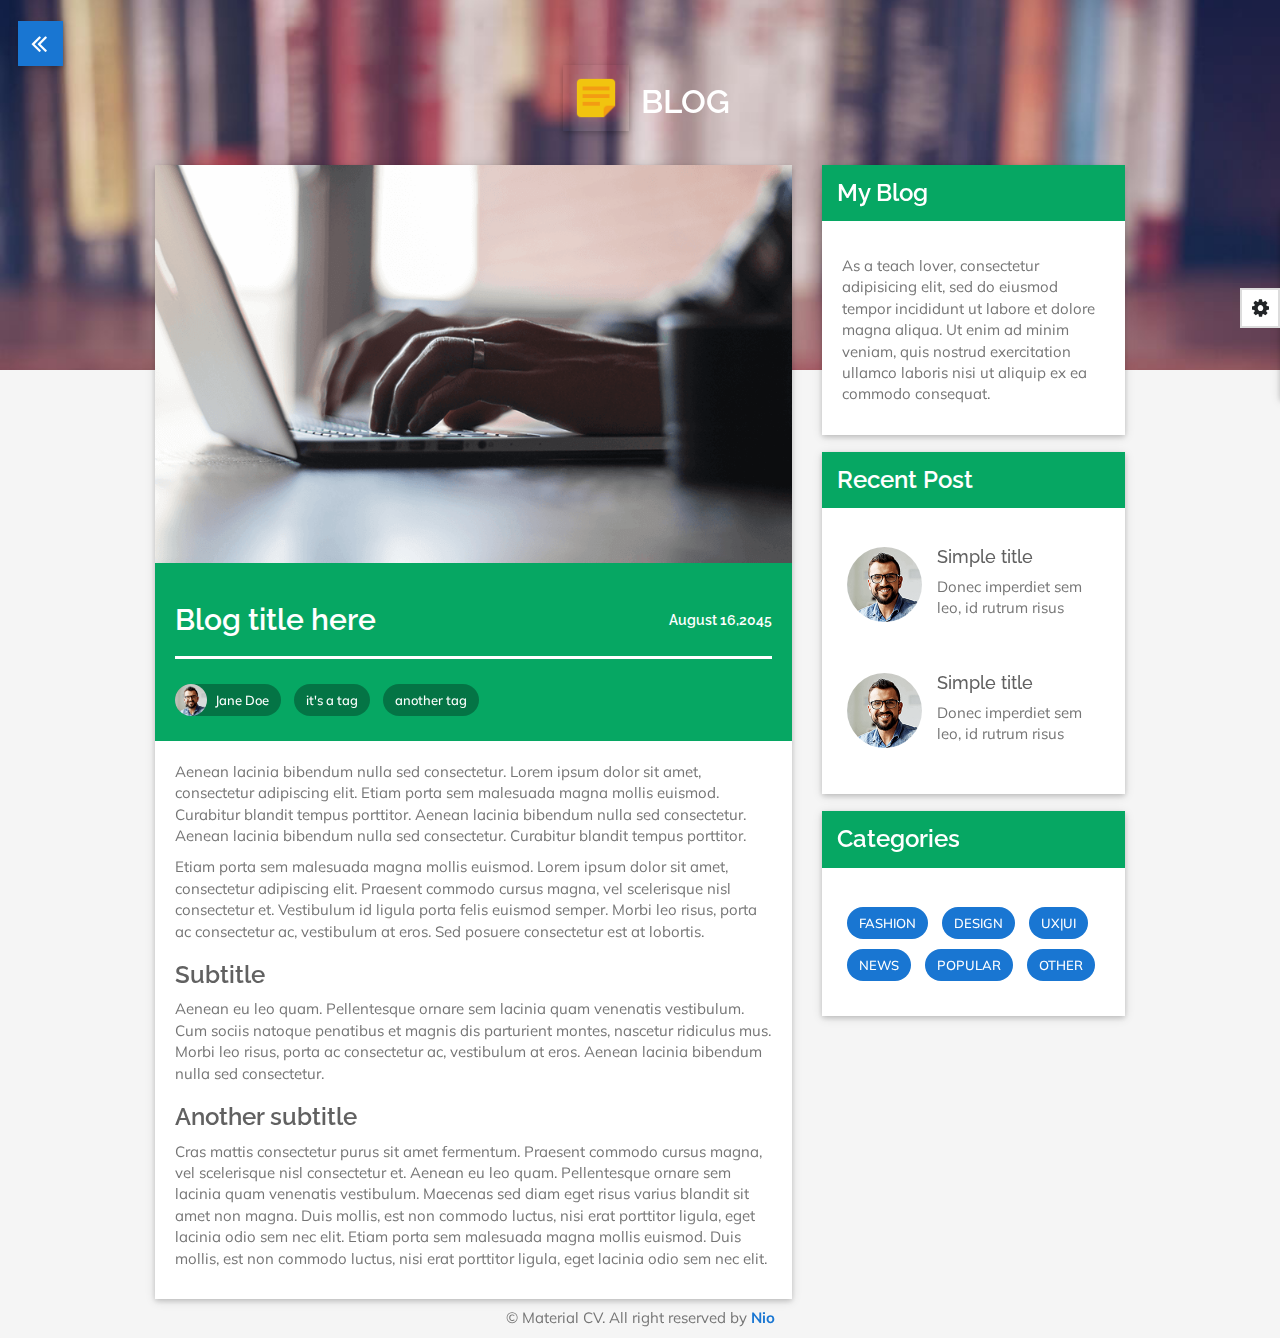
<file: single-blog.html>
<!DOCTYPE html>
<html lang="en">
<head>
    <meta charset="UTF-8">
    <meta http-equiv="X-UA-Compatible" content="IE=edge">
    <meta name="viewport" content="width=device-width, initial-scale=1, maximum-scale=1">
    <meta name="author" content="">
    <meta name="description" content="">
    <meta name="keywords" content="">


    <title>Single Blog Post</title>
    <link rel="icon" href="images/site/fav-icon.png">

    <!--APPLE TOUCH ICON-->
    <link rel="apple-touch-icon" href="images/site/apple-touch-icon.png">


    <!-- GOOGLE FONT -->
    <link href='https://fonts.googleapis.com/css?family=Raleway:500' rel='stylesheet' type='text/css'>
    <link href='https://fonts.googleapis.com/css?family=Muli' rel='stylesheet' type='text/css'>


    <!-- MATERIAL ICON FONT -->
    <link href="https://fonts.googleapis.com/icon?family=Material+Icons" rel="stylesheet">
    <!-- FONT AWESOME -->
    <link href="stylesheets/vendors/font-awesome.min.css" rel="stylesheet">


    <!-- ANIMATION -->
    <link href="stylesheets/vendors/animate.min.css" rel="stylesheet">


    <!-- MATERIALIZE -->
    <link href="stylesheets/vendors/materialize.css" rel="stylesheet">
    <!-- BOOTSTRAP -->
    <link href="stylesheets/vendors/bootstrap.min.css" rel="stylesheet">


    <!-- CUSTOM STYLE -->
    <link href="stylesheets/style.css" id="switch_style" rel="stylesheet">

    <!--TOGGLE-->
    <link href="toggle/toggle.css" rel="stylesheet">

</head>
<body>


<!--==========================================
                  PRE-LOADER
===========================================-->
<div id="loading">
    <div id="loading-center">
        <div id="loading-center-absolute">
            <div class="box-holder animated bounceInDown">
                <span class="load-box"><span class="box-inner"></span></span>
            </div>
            <!-- DETAILS -->
            <div class="text-holder text-center">
                <h2>MY BLOG</h2>
                <h6>Explore Some of My Posts</h6>
            </div>
        </div>
    </div>
</div>


<!--==========================================
                 BACK TO HOME
===========================================-->
<div class="back-button"><span><i class="fa fa-angle-double-left"></i></span></div>


<!--==========================================
                 BACKGROUND
===========================================-->
<div class="single-background"></div>

<!--==========================================
                SINGLE BLOG
===========================================-->
<section class="single-page">

    <div class="container">

        <!--SECTION TITLE-->
        <div class="section-title">
            <h4 class="text-uppercase text-center"><img src="images/icons/post-it.png" alt="demo">Blog</h4>
        </div>
        <!--BLOG HOLDER-->
        <div class="row" id="primary">

            <!--BLOG CONTENT-->
            <div id="content" class="col-sm-8">

                <!--ARTICLE-->
                <article class="post card">
                    <!--ARTICLE IMAGE-->
                    <div class="post-image">
                        <img src="images/blog/blog-1.png" alt="demo">
                    </div>
                    <!--HEADER AND TAGS-->
                    <header>
                        <h2>Blog title here
                            <time datetime="2045-08-16">August 16,2045</time>
                        </h2>
                        <hr>
                        <div class="post-details">
                            <div class="chip">
                                <img src="images/clients/client-1.png" alt="Contact Person">
                                Jane Doe
                            </div>
                            <div class="chip">it's a tag</div>
                            <div class="chip">another tag</div>
                        </div><!-- post-details -->
                    </header>
                    <!--ARTICLE BODY-->
                    <div class="post-body">
                        <p>Aenean lacinia bibendum nulla sed consectetur. Lorem ipsum dolor sit amet, consectetur
                            adipiscing
                            elit. Etiam porta sem malesuada magna mollis euismod. Curabitur blandit tempus porttitor.
                            Aenean
                            lacinia bibendum nulla sed consectetur. Aenean lacinia bibendum nulla sed consectetur.
                            Curabitur
                            blandit tempus porttitor.</p>

                        <p>Etiam porta sem malesuada magna mollis euismod. Lorem ipsum dolor sit amet, consectetur
                            adipiscing elit. Praesent commodo cursus magna, vel scelerisque nisl consectetur et.
                            Vestibulum
                            id ligula porta felis euismod semper. Morbi leo risus, porta ac consectetur ac, vestibulum
                            at
                            eros. Sed posuere consectetur est at lobortis.</p>

                        <!--SUBTITLE-->
                        <h3>Subtitle</h3>
                        <p>Aenean eu leo quam. Pellentesque ornare sem lacinia quam venenatis vestibulum. Cum sociis
                            natoque
                            penatibus et magnis dis parturient montes, nascetur ridiculus mus. Morbi leo risus, porta ac
                            consectetur ac, vestibulum at eros. Aenean lacinia bibendum nulla sed consectetur.</p>

                        <!--SUBTITLE-->
                        <h3>Another subtitle</h3>
                        <p>Cras mattis consectetur purus sit amet fermentum. Praesent commodo cursus magna, vel
                            scelerisque
                            nisl consectetur et. Aenean eu leo quam. Pellentesque ornare sem lacinia quam venenatis
                            vestibulum. Maecenas sed diam eget risus varius blandit sit amet non magna. Duis mollis, est
                            non
                            commodo luctus, nisi erat porttitor ligula, eget lacinia odio sem nec elit. Etiam porta sem
                            malesuada magna mollis euismod. Duis mollis, est non commodo luctus, nisi erat porttitor
                            ligula,
                            eget lacinia odio sem nec elit.</p>
                    </div>
                </article>
                
            </div>


            <!--SIDE WIDGET CONTENT-->
            <aside class="col-sm-4">

                <!--WIDGET ABOUT-->
                <div class="widget-holder card">
                    <h4>My Blog</h4>
                    <div class="widget">
                        <p>As a teach lover, consectetur adipisicing elit, sed do eiusmod tempor incididunt ut
                            labore
                            et dolore magna aliqua. Ut enim ad minim veniam, quis nostrud exercitation ullamco laboris
                            nisi
                            ut
                            aliquip ex ea commodo consequat.
                        </p>
                    </div>
                </div>

                <!--WIDGET RECENT POSTS-->
                <div class="widget-holder card">
                    <h4>Recent Post</h4>
                    <div class="widget">
                        <div class="Media">
                            <img class="Media-figure" src="images/clients/client-1.png" alt="Kitten">
                            <div class="Media-body">
                                <h6 class="Media-title">Simple title</h6>
                                <p>Donec imperdiet sem leo, id rutrum risus</p>
                            </div>
                        </div>

                        <hr>

                        <div class="Media">
                            <img class="Media-figure" src="images/clients/client-1.png" alt="Kitten">
                            <div class="Media-body">
                                <h6 class="Media-title">Simple title</h6>
                                <p>Donec imperdiet sem leo, id rutrum risus</p>
                            </div>
                        </div>
                    </div>
                </div>

                <!--WIDGET TAGS-->
                <div class="widget-holder card">
                    <h4>Categories</h4>
                    <div class="widget">
                        <ul class="categories">
                            <li><a href="single-blog.html">
                                <div class="chip">FASHION</div>
                            </a></li>
                            <li><a href="single-blog.html">
                                <div class="chip">DESIGN</div>
                            </a></li>
                            <li><a href="single-blog.html">
                                <div class="chip">UX|UI</div>
                            </a></li>
                            <li><a href="single-blog.html">
                                <div class="chip">NEWS</div>
                            </a></li>
                            <li><a href="single-blog.html">
                                <div class="chip">POPULAR</div>
                            </a></li>
                            <li><a href="single-blog.html">
                                <div class="chip">OTHER</div>
                            </a></li>
                        </ul>
                    </div>
                </div>
            </aside>
        </div>
    </div>
</section>

<!--==========================================
                SCROLL TO TOP
===========================================-->
<div id="scroll-top">
    <div id="scrollup"><i class="fa fa-angle-up"></i></div>
</div>

<!--==========================================
                 FOOTER
===========================================-->
<footer class="single-footer">
    <div class="container">
        <!--FOOTER DETAILS-->
        <p class="text-center">
            © Material CV. All right reserved by
            <a href="#" target="_blank">
                <strong>Nio</strong>
            </a>
        </p>
    </div>
</footer>

<!-- FOR TOGGLE -->
<div id="color-palate" class="popout card">
    <div id="color-toggle" class="toggle text-center"><i class="fa fa-cog fa-spin"></i></div>
    <div class="colors text-center">
        <p class="text-center">Pick a Color</p>
        <ul>
            <li id="blue" class="color1"></li>
            <li id="teal" class="color2"></li>
            <li id="gray" class="color3"></li>
            <li id="green" class="color4"></li>
            <li id="purple" class="color5"></li>
            <li id="brown" class="color6"></li>
            <li id="red" class="color7"></li>
            <li id="pink" class="color8"></li>
        </ul>
        <p class="text-center">Blend & Dark</p>
        <ul>
            <li id="blue-blend" class="color1"></li>
            <li id="green-blend" class="color4"></li>
            <li id="dark_gray" class="color10"></li>
        </ul>
    </div>
</div>

<!--==========================================
                  SCRIPTS
===========================================-->
<script src="javascript/vendors/jquery-2.1.3.min.js"></script>
<script src="javascript/vendors/bootstrap.min.js"></script>
<script src="javascript/vendors/materialize.min.js"></script>
<script src="javascript/vendors/retina.min.js"></script>
<script src="javascript/vendors/scrollreveal.min.js"></script>
<script src="javascript/single-page.js"></script>
<script src="toggle/js.js"></script>

</body>
</html>
</file>
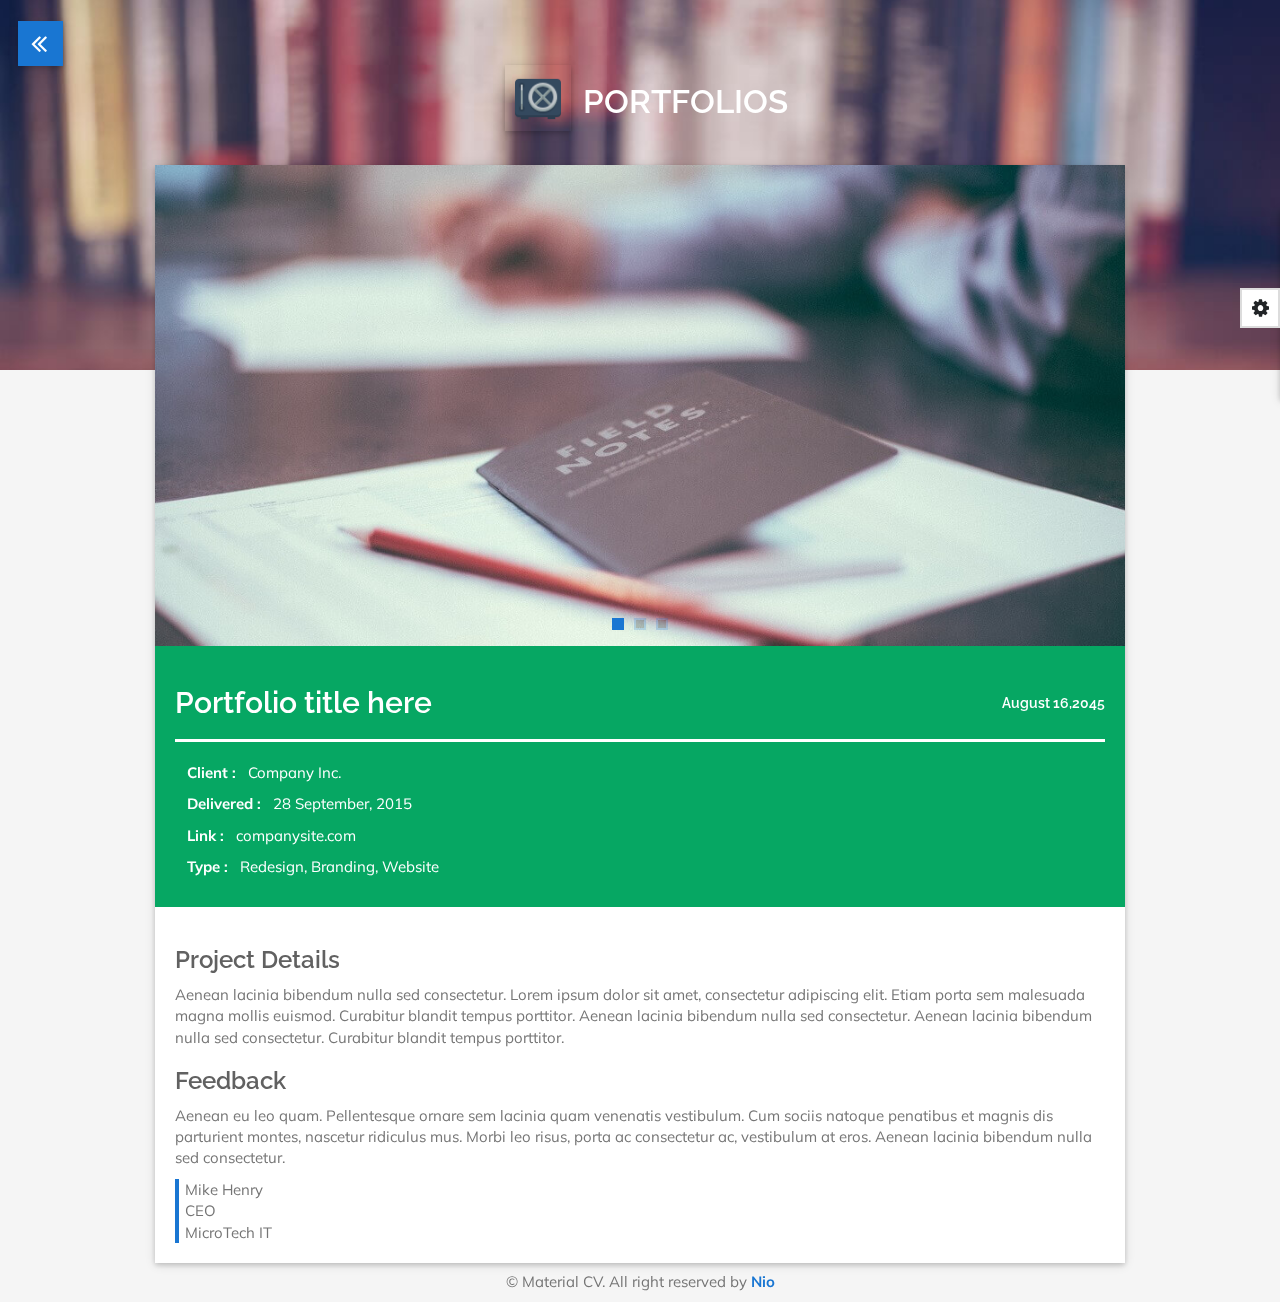
<file: single-portfolio.html>
<!DOCTYPE html>
<html lang="en">
<head>
    <meta charset="UTF-8">
    <meta http-equiv="X-UA-Compatible" content="IE=edge">
    <meta name="viewport" content="width=device-width, initial-scale=1, maximum-scale=1">
    <meta name="author" content="">
    <meta name="description" content="">
    <meta name="keywords" content="">


    <title>Single Portfolio</title>
    <link rel="icon" href="images/site/fav-icon.png">

    <!--APPLE TOUCH ICON-->
    <link rel="apple-touch-icon" href="images/site/apple-touch-icon.png">


    <!-- GOOGLE FONT -->
    <link href='https://fonts.googleapis.com/css?family=Raleway:500' rel='stylesheet' type='text/css'>
    <link href='https://fonts.googleapis.com/css?family=Muli' rel='stylesheet' type='text/css'>


    <!-- MATERIAL ICON FONT -->
    <link href="https://fonts.googleapis.com/icon?family=Material+Icons" rel="stylesheet">
    <!-- FONT AWESOME -->
    <link href="stylesheets/vendors/font-awesome.min.css" rel="stylesheet">


    <!-- ANIMATION -->
    <link href="stylesheets/vendors/animate.min.css" rel="stylesheet">

    <!-- SWIPER -->
    <link href="stylesheets/vendors/swiper.min.css" rel="stylesheet">


    <!-- MATERIALIZE -->
    <link href="stylesheets/vendors/materialize.css" rel="stylesheet">
    <!-- BOOTSTRAP -->
    <link href="stylesheets/vendors/bootstrap.min.css" rel="stylesheet">


    <!-- CUSTOM STYLE -->
    <link href="stylesheets/style.css" id="switch_style" rel="stylesheet">

    <!--TOGGLE-->
    <link href="toggle/toggle.css" rel="stylesheet">

</head>
<body>


<!--==========================================
                  PRE-LOADER
===========================================-->
<div id="loading">
    <div id="loading-center">
        <div id="loading-center-absolute">
            <div class="box-holder animated bounceInDown">
                <span class="load-box"><span class="box-inner"></span></span>
            </div>
            <!-- NAME & STATUS -->
            <div class="text-holder text-center">
                <h2>MY PORTFOLIOS</h2>
                <h6>Explore My Full Portfolio</h6>
            </div>
        </div>
    </div>
</div>


<!--==========================================
                  BACK TO HOME
===========================================-->
<div class="back-button"><span><i class="fa fa-angle-double-left"></i></span></div>


<!--==========================================
                 BACKGROUND
===========================================-->
<div class="single-background"></div>

<!--==========================================
                 SINGLE PORTFOLIO
===========================================-->
<section class="single-page">
    <div class="container">
        <!--SECTION TITLE-->
        <div class="section-title">
            <h4 class="text-uppercase text-center"><img src="images/icons/safe.png" alt="demo">Portfolios</h4>
        </div>
        <!--PORTFOLIO HOLDER-->
        <div class="row" id="primary">
            <!--PORTFOLIO CONTENT-->
            <div id="content" class="col-sm-12">
                <div class="post card">
                    <!--PORTFOLIO IMAGE SLIDER-->
                    <div class="post-image">

                        <!-- SLIDER STRUCTURE -->
                        <div id="clients-slider"
                             class="swiper-container swiper-container-portfolios">
                            <div class="swiper-wrapper">
                                <!-- SLIDE ONE -->
                                <div class="swiper-slide">
                                    <img class="img-responsive" alt="demo" src="images/portfolio-single/single-1.jpg">
                                </div>

                                <!-- SLIDE TWO -->
                                <div class="swiper-slide">
                                    <img class="img-responsive" alt="demo" src="images/portfolio-single/single-2.jpg">
                                </div>

                                <!-- SLIDE THREE -->
                                <div class="swiper-slide">
                                    <img class="img-responsive" alt="demo" src="images/portfolio-single/single-3.jpg">
                                </div>
                            </div>
                            <!-- ADD PAGINATION -->
                            <div class="swiper-pagination swiper-pagination-portfolios"></div>
                        </div>

                    </div>

                    <!--PORTFOLIO TITLE AND DETAILS-->
                    <header>
                        <h2>Portfolio title here
                            <time datetime="2045-08-16">August 16,2045</time>
                        </h2>
                        <hr>
                        <div class="project-detail">
                            <p><strong>Client :</strong>Company Inc.</p>
                            <p><strong>Delivered :</strong>28 September, 2015</p>
                            <p><strong>Link :</strong><a href="single-portfolio.html#">companysite.com</a>
                            </p>
                            <p><strong>Type :</strong>Redesign, Branding, Website</p>
                        </div>
                    </header>
                    <!--BODY-->
                    <div class="post-body">
                        <h3>Project Details</h3>
                        <p>Aenean lacinia bibendum nulla sed consectetur. Lorem ipsum dolor sit amet, consectetur
                            adipiscing
                            elit. Etiam porta sem malesuada magna mollis euismod. Curabitur blandit tempus porttitor.
                            Aenean
                            lacinia bibendum nulla sed consectetur. Aenean lacinia bibendum nulla sed consectetur.
                            Curabitur
                            blandit tempus porttitor.</p>

                        <h3>Feedback</h3>
                        <p>Aenean eu leo quam. Pellentesque ornare sem lacinia quam venenatis vestibulum. Cum sociis
                            natoque
                            penatibus et magnis dis parturient montes, nascetur ridiculus mus. Morbi leo risus, porta ac
                            consectetur ac, vestibulum at eros. Aenean lacinia bibendum nulla sed consectetur.
                        </p>
                        <div class="client-info">
                            <p>Mike Henry</p>
                            <p>CEO</p>
                            <p>MicroTech IT</p>
                        </div>

                    </div>
                </div>

            </div>

        </div>
    </div>
</section>

<!--==========================================
                 SCROLL TO TOP
===========================================-->
<div id="scroll-top">
    <div id="scrollup"><i class="fa fa-angle-up"></i></div>
</div>

<!--==========================================
                 FOOTER
===========================================-->
<footer class="single-footer">
    <div class="container">
        <!--FOOTER DETAILS-->
        <p class="text-center">
            © Material CV. All right reserved by
            <a href="#" target="_blank">
                <strong>Nio</strong>
            </a>
        </p>
    </div>
</footer>


<!-- FOR TOGGLE -->
<div id="color-palate" class="popout card">
    <div id="color-toggle" class="toggle text-center"><i class="fa fa-cog fa-spin"></i></div>
    <div class="colors text-center">
        <p class="text-center">Pick a Color</p>
        <ul>
            <li id="blue" class="color1"></li>
            <li id="teal" class="color2"></li>
            <li id="gray" class="color3"></li>
            <li id="green" class="color4"></li>
            <li id="purple" class="color5"></li>
            <li id="brown" class="color6"></li>
            <li id="red" class="color7"></li>
            <li id="pink" class="color8"></li>
        </ul>
        <p class="text-center">Blend & Dark</p>
        <ul>
            <li id="blue-blend" class="color1"></li>
            <li id="green-blend" class="color4"></li>
            <li id="dark_gray" class="color10"></li>
        </ul>
    </div>
</div>

<!--==========================================
                    SCRIPTS
===========================================-->
<script src="javascript/vendors/jquery-2.1.3.min.js"></script>
<script src="javascript/vendors/bootstrap.min.js"></script>
<script src="javascript/vendors/materialize.min.js"></script>
<script src="javascript/vendors/retina.min.js"></script>
<script src="javascript/vendors/scrollreveal.min.js"></script>
<script src="javascript/vendors/swiper.jquery.min.js"></script>
<script src="javascript/single-page.js"></script>
<script src="toggle/js.js"></script>
</body>
</html>
</file>
<file: stylesheets/style.css>
html, body{margin:0;padding:0;outline:0;display:block;font-family:'Roboto', sans-serif;font-size:15px;background-color:#f5f5f5;color:#616161;-webkit-font-smoothing:subpixel-antialiased;-webkit-text-stroke:1px transparent;-webkit-text-size-adjust:100%;-ms-text-size-adjust:100%;-webkit-overflow-scrolling:touch;}
.section{position:relative;padding-top:15px;padding-bottom:30px;}
.section .section-title{margin-bottom:18px;}
.section .section-title .title-icon{margin-right:20px;color:#06A763;}
.section .section-title img{width:66px;padding:10px;box-shadow:0 2px 5px 0 rgba(0, 0, 0, 0.16), 0 2px 10px 0 rgba(0, 0, 0, 0.12);margin:-2px 12px 12px 12px;}
.container{padding-right:15px;padding-left:15px;margin-right:auto;margin-left:auto;-webkit-backface-visibility:hidden;}
@media (min-width:768px){.container{width:750px;}
}
@media (min-width:992px){.container{width:970px;}
}
@media (min-width:1200px){.container{width:1000px;}
}
h1, h2, h3, h4, h5, h6, span{font-family:'Raleway', sans-serif;}
h4{font-size:2.18rem;line-height:110%;margin:1.14rem 0 0.912rem 0;}
p, a, li, label, input, blockquote, cite, div{font-family:'Muli', sans-serif;}
p{color:#757575;}
a{color:#1976D2;}
a:hover{color:#2988e6;text-decoration:none;}
a:focus{color:#12579b;text-decoration:none;}
h1{font-weight:700;}
h2, h3, h4{font-weight:600;}
h5, h6{font-weight:500;}
p, a, li{font-weight:400;}
h6{font-size:1.4em;}
.is-hidden{visibility:hidden;}
.btn{padding-top:8px;}
.social{z-index:0 !important;}
video{border:3px solid black;}
.black{background-color:black !important;}
.hide-overflow{overflow:hidden !important;}
.toast{background-color:#1976D2;}
.card{position:relative;background-color:#fff;transition:box-shadow .25s;-webkit-transition:box-shadow .25s;border-radius:0 !important;margin:8px 0;}
.card .card-content{padding:40px;border-radius:0 0 2px 2px;}
.card .card-content p{margin:0;color:inherit;text-align:center;}
.modal{padding-right:0 !important;padding-left:0 !important;}
.modal .modal-content{border-radius:0 !important;background-color:#fff;color:#616161;}
.modal .modal-content .modal-body{position:relative;padding:0 40px;text-align:justify;}
.modal .modal-content .modal-body img{padding-top:10px;padding-bottom:10px;}
.modal .modal-content .modal-header{padding:15px;border-bottom:0;}
.modal .modal-content .modal-header .close:focus, .modal .modal-content .modal-header .close:hover{color:#1976D2;opacity:1;}
.modal .modal-content .modal-footer{border:0 !important;}
.modal .modal-content .btn-default{border-radius:0;background-color:#1976D2;color:#fff;border-color:#1976D2;}
.modal .modal-content .btn-default:hover, .modal .modal-content .btn-default:focus{color:#fff;background-color:#1976D2;border-color:#1976D2;border-radius:0;}
body.scale-effect{opacity:1;transform:none;-webkit-transform:none;pointer-events:all;}
body.scale-effect .icon-close{opacity:1;transform:none;-webkit-transform:none;pointer-events:all;}
body.scale-effect .btn-holder #icon-play{opacity:0;}
body.scale-effect .btn-holder .btn-play{transform:scale(28);-webkit-transform:scale(28);}
.btn-holder{position:absolute;top:75px;right:346px;cursor:pointer;z-index:3;transition:all .5s;}
.btn-holder .icon-close{transition:0.2s ease-in-out;}
.btn-holder:hover .btn-play{box-shadow:0 10px 20px rgba(0, 0, 0, 0.19), 0 6px 6px rgba(0, 0, 0, 0.23);}
.btn-play{box-sizing:border-box;transform-origin:50%;box-shadow:0 3px 6px rgba(0, 0, 0, 0.16), 0 3px 6px rgba(0, 0, 0, 0.23);transition:all 0.7s cubic-bezier(0.4, 0, 0.2, 1);background-color:#1976D2;overflow:hidden;}
.btn-play:hover{background-color:#1976D2;}
.btn-play i{font-size:35px;color:#fff;}
.icon-close{position:absolute;top:15px;right:15px;color:#fff;opacity:0;-webkit-transform:translate(10px, 0) rotate(90deg);transform:translate(10px, 0) rotate(90deg);transition:all 0.3s ease-in-out;z-index:5;background:rgba(41, 40, 40, 0.36) !important;}
.height-change{height:548px !important;margin:-76px 3px 0 0px !important;}
.middle{top:170px !important;right:430px !important;}
.video{position:absolute;top:50%;left:50%;z-index:2;width:100%;height:auto;-webkit-transform:translate(-50%, -50%);transform:translate(-50%, -50%);}
@media screen and (max-width:767px){.btn-holder{top:102px;right:0;}
.btn-holder .btn-large{width:36.5px;height:36.5px;}
.btn-holder .btn-large i{line-height:1 !important;font-size:26px !important;}
.middle{top:250px !important;right:50px !important;}
}
@media screen and (max-width:660px){.height-change{height:440px !important;margin:-76px 3px 0 0px !important;}
}
@media screen and (max-width:500px){.height-change{height:300px !important;margin:-21px 3px 0 0px !important;}
}
@media screen and (min-width:769px) and (max-width:991px){.middle{top:170px !important;right:340px !important;}
}
#loading{background-color:#06A763;height:100%;width:100%;position:fixed;z-index:5001;margin-top:0;top:0;}
#loading #loading-center{width:100%;height:100%;position:relative;}
#loading #loading-center-absolute{position:absolute;left:50%;top:50%;height:200px;width:271px;margin-top:-123px;margin-left:-136px;}
#loading .text-holder{width:100%;position:absolute;color:#fff;top:62%;}
#loading .text-holder h2{padding:0;margin:0;text-shadow:2px 2px 4px rgba(0, 0, 0, 0.29);}
#loading .text-holder h6{font-size:16px;padding:0;margin:0;text-shadow:2px 2px 4px rgba(0, 0, 0, 0.29);}
#loading .box-holder{position:absolute;top:42%;left:45%;}
#loading .box-holder .load-box{display:inline-block;width:30px;height:30px;position:relative;border:4px solid #fff;top:50%;animation:loader 2s infinite ease;-webkit-animation:loader 2s infinite ease;box-shadow:0 2px 5px 0 rgba(0, 0, 0, 0.16), 0 2px 10px 0 rgba(0, 0, 0, 0.12);}
#loading .box-holder .load-box .box-inner{vertical-align:top;display:inline-block;width:100%;background-color:#1976D2;animation:loader-inner 2s infinite ease-in;-webkit-animation:loader-inner 2s infinite ease-in;}
@-webkit-keyframes loader{0%{-webkit-transform:rotate(0deg);transform:rotate(0deg);}
25%{transform:rotate(180deg);-webkit-transform:rotate(180deg);}
50%{transform:rotate(180deg);-webkit-transform:rotate(180deg);}
75%{transform:rotate(360deg);-webkit-transform:rotate(360deg);}
100%{transform:rotate(360deg);-webkit-transform:rotate(360deg);}
}
@keyframes loader{0%{transform:rotate(0deg);-webkit-transform:rotate(0deg);}
25%{transform:rotate(180deg);-webkit-transform:rotate(180deg);}
50%{transform:rotate(180deg);-webkit-transform:rotate(180deg);}
75%{transform:rotate(360deg);-webkit-transform:rotate(360deg);}
100%{transform:rotate(360deg);-webkit-transform:rotate(360deg);}
}
@-webkit-keyframes loader-inner{0%{height:0;}
25%{height:0;}
50%{height:100%;}
75%{height:100%;}
100%{height:0;}
}
@keyframes loader-inner{0%{height:0;}
25%{height:0;}
50%{height:100%;}
75%{height:100%;}
100%{height:0;}
}
#home .menu{position:fixed;left:-225px;width:225px;height:100%;top:0;z-index:10;text-align:left;background:#06A763;}
#home .menu a{margin-left:30px;margin-right:30px;color:#616161;display:block;font-size:12px;font-weight:700;line-height:40px;letter-spacing:.1em;text-transform:uppercase;}
#home .menu a:hover{color:#1976D2;}
#home .menu a:active{color:#1976D2;}
#home .menu i{padding:7px;}
#home .menu .menu-wrap{position:absolute;top:0;left:0;background:#f5f5f5;width:225px;height:100%;overflow-y:auto;padding-top:14px;}
#home .menu .logo-flat{height:200px;margin-top:-14px;background:#06A763;}
#home .menu .logo-flat img{width:100%;padding:30px 44px 44px 44px;}
#home .menu-open{left:0;}
#home .body-push{overflow-x:hidden;position:relative;right:0;}
#home .body-push-toright{right:225px;}
#home .body-push-toleft{right:225px;}
#home .menu, #home .body-push{transition:all .3s ease;}
#home #menuToggle{position:absolute;top:20px;right:-65px;z-index:11;display:block;text-align:center;font-size:14px;width:40px;height:40px;line-height:40px;cursor:pointer;border:1px solid rgba(93, 92, 92, 0.52);background:rgba(0, 0, 0, 0.06);transition:all .5s ease-in-out;}
#home #menuToggle:hover{background:rgba(0, 0, 0, 0.3);transition:all .5s ease-in-out;}
#home #menuToggle .toggle-normal{font-size:31px;}
#home #menuToggle .toggle-normal i{font-size:31px;padding:4px;color:#1976D2;}
#home #menuToggle .toggle-normal .top-bar{position:absolute;right:0;top:-6px;transition:.8s;}
#home #menuToggle .toggle-normal .middle-bar{position:absolute;right:0;top:0;opacity:1;transition:.8s;}
#home #menuToggle .toggle-normal .bottom-bar{position:absolute;right:0;top:6px;-webkit-transform:rotate(0deg);transform:rotate(0deg);transition:.8s;}
#home #menuToggle .top-transform{-webkit-transform:rotate(45deg) !important;transform:rotate(45deg) !important;-webkit-transform-origin:34% 56%;transform-origin:34% 56%;}
#home #menuToggle .middle-transform{opacity:0 !important;}
#home #menuToggle .bottom-transform{-webkit-transform:rotate(-45deg) !important;transform:rotate(-45deg) !important;-webkit-transform-origin:28% 43%;transform-origin:28% 43%;}
#home .header-background{position:relative;display:block;width:100%;height:370px;background:url(../images/backgrounds/background.jpg) no-repeat;background-size:cover;background-position:center center;background-attachment:fixed;}
#v-card-holder{overflow:visible;width:100%;height:auto;margin-top:-194px;}
#v-card-holder #v-card{position:relative;width:100%;height:400px;overflow:hidden;-webkit-transition:height 1s, color 1s, margin 1s;transition:height 1s, color 1s, margin 1s;z-index:1;background:#06A763;margin:-33px 3px 0 0;}
#v-card-holder #v-card .info-headings{max-width:514px;}
#v-card-holder #v-card .info-headings h4{display:block;width:100%;font-weight:900;color:#fff;text-shadow:2px 2px 4px rgba(0, 0, 0, 0.29);}
#v-card-holder #v-card .info-headings h6{display:block;width:100%;font-weight:300;margin-top:-10px;margin-bottom:30px;font-size:1.2em;color:#fff;text-shadow:2px 2px 4px rgba(0, 0, 0, 0.29);}
#v-card-holder #v-card .infos{max-width:515px;margin-top:99px;}
#v-card-holder #v-card .infos .profile-list{}
#v-card-holder #v-card .infos .profile-list .title{display:block;float:left;color:#fff;line-height:26px;}
#v-card-holder #v-card .infos .profile-list .title i{font-size:23px;}
#v-card-holder #v-card .infos .profile-list .title .fa{padding-left:2px;}
#v-card-holder #v-card .infos .profile-list .content{display:block;margin-left:30px;font-size:15px;font-weight:400;line-height:20px;color:#fff;}
#v-card-holder #v-card .links{max-width:500px;margin-left:-12px;margin-top:12px;height:100%;}
#v-card-holder #v-card .links .social{margin-left:12px;margin-bottom:4px;}
#v-card-holder #v-card .links .social i{font-size:15px;vertical-align:middle;padding-bottom:15px;}
@media screen and (max-width:400px){#v-card-holder #v-card .links .social{margin:4px;}
}
@media screen and (max-width:295px){#v-card-holder #v-card .links .social{margin:1px;}
}
@media screen and (max-width:990px){#v-card-holder #v-card .infos{max-width:278px;}
#v-card-holder #v-card .links{max-width:325px;}
#v-card-holder #v-card .info-headings{max-width:270px;}
}
#v-card-holder #v-card #profile{position:absolute;right:0;z-index:1;}
#v-card-holder #v-card #profile img{width:400px;height:auto;}
#v-card-holder #v-card #profile .slant{top:0;z-index:1;position:absolute;border-style:solid;border-width:400px 0 0 100px;border-color:rgba(223, 50, 50, 0) transparent transparent #06A763;}
#v-card-holder #v-card #profile .add-btn{position:absolute;background-color:#1976D2;top:20%;right:86%;overflow:hidden;}
#v-card-holder #v-card #profile .add-btn i{font-size:35px;color:#fff;}
@media screen and (max-width:767px){#v-card-holder #v-card{position:relative;width:100%;overflow:visible;z-index:1;top:34px;}
#v-card-holder #v-card #profile{position:absolute;bottom:85%;left:0;width:150px;height:auto;margin-right:auto;margin-left:auto;z-index:1;background-color:transparent;}
#v-card-holder #v-card #profile img{width:150px;height:150px;border-radius:50%;box-shadow:0 2px 5px 0 rgba(0, 0, 0, 0.16), 0 2px 10px 0 rgba(0, 0, 0, 0.12);}
#v-card-holder #v-card #profile .slant{display:none;opacity:0;overflow:hidden;}
#v-card-holder #v-card #profile .add-btn{display:none;}
#v-card-holder #v-card .social{top:0;margin-left:5px;margin-bottom:4px;}
#v-card-holder #v-card .infos{display:table;margin:0 auto;max-width:100%;padding:0;}
#v-card-holder #v-card .links{display:table;max-width:100%;padding:0;margin:0 auto 9px;}
#v-card-holder #v-card .links #first_one{margin-left:0;}
#v-card-holder #v-card .info-headings{max-width:100%;text-align:center;margin-top:38px;}
#v-card-holder #v-card .info-headings h6{margin-bottom:20px;}
#v-card-holder #v-card .card-content{padding:10px;}
}
#about{transition:all 1s;}
#about .about-btn{height:auto;margin-right:auto;margin-left:auto;animation-delay:1s;text-align:center;}
#about .about-btn .btn{margin:7px 7px;background:#06A763;color:#fff;width:180px;border-radius:2px;}
#about .about-btn .btn:hover{background:#05985a;}
#timeline-education{position:relative;}
#timeline-education:before{content:'';position:absolute;top:0;bottom:23px;left:50%;height:99.5%;width:4px;opacity:0.3;background:#06A763;}
#timeline-experience{position:relative;}
#timeline-experience::before{content:'';position:absolute;top:0;bottom:23px;left:50%;height:99.5%;width:4px;opacity:0.3;background:#06A763;}
.timeline-block{position:relative;}
.timeline-block::after{clear:both;content:"";display:table;}
.timeline-block:first-child{margin-top:0;}
.timeline-block:last-child{margin-bottom:0;}
.timeline-block .card-content{padding:20px;}
.timeline-block .card-content p{margin-top:13px;text-align:left;}
.timeline-block .card-content .modal-dot{outline:0;font-size:20px;}
.timeline-block .card-content .modal-dot:hover, .timeline-block .card-content .modal-dot:focus{color:#12579b;}
.timeline-block .timeline-dot{background:#06A763;width:50px;height:50px;border-radius:100%;box-shadow:0 2px 5px 0 rgba(0, 0, 0, 0.16), 0 2px 10px 0 rgba(0, 0, 0, 0.12);z-index:2;color:#fff;text-align:center;position:absolute;top:5px;right:2%;}
.timeline-block .timeline-dot i{text-align:center;font-size:24px;margin-top:26%;text-shadow:2px 2px 4px rgba(0, 0, 0, 0.29);}
.timeline-block .timeline-dot h6{padding:0;font-size:30px;font-weight:bold;margin-top:8px;text-shadow:2px 2px 4px rgba(0, 0, 0, 0.29);}
.timeline-block .timeline-content{position:relative;background:#fff;margin-right:0;z-index:1;margin-bottom:5px;border-left:5px solid #1976D2;}
.timeline-block .timeline-content::before{content:'';width:58px;height:4px;position:absolute;top:26px;left:100%;z-index:-2;opacity:0.4;background:#06A763;}
.timeline-block .timeline-content::after{clear:both;content:"";display:table;}
.timeline-block .timeline-content .timeline-title{max-width:84%;font-weight:normal;}
.timeline-block .timeline-content .timeline-info{}
.timeline-block .timeline-content .timeline-info h6{line-height:12px;}
.timeline-block .timeline-content .timeline-info h6 small{color:inherit;}
@media screen and (max-width:768px){.timeline-block .timeline-content:before{display:none;}
}
@media only screen and (min-width:768px){#timeline-education::before{left:50%;margin-left:-2px;height:77.1%;opacity:0.4;background:#06A763;}
#timeline-experience::before{left:50%;margin-left:-2px;height:69.1%;opacity:0.4;background:#06A763;}
.timeline-block{margin:-5em 0;}
.timeline-block .card{margin:0;}
.timeline-block .timeline-dot{width:50px;height:50px;left:50%;top:0;z-index:2;margin-left:-24px;-webkit-transform:translateZ(0);-webkit-backface-visibility:hidden;}
.timeline-block .timeline-content{width:44%;}
.timeline-block .timeline-content .timeline-title{max-width:100%;}
.timeline-block:nth-child(even) .timeline-content{float:right;}
.timeline-block:nth-child(even) .timeline-content::before{top:25px;left:auto;right:101.2%;z-index:-2;}
}
#skills .card{background:#06A763;}
#skills .card .skills-title{margin:15px 0;}
#skills .card .skills-title h6{color:#fff;text-shadow:2px 2px 4px rgba(0, 0, 0, 0.29);}
#skills .card .skillbar{position:relative;display:block;margin-bottom:17px;margin-top:45px;width:100%;padding:0 0;background:#05985a;height:4px;-webkit-transition:0.4s linear;transition:0.4s linear;-webkit-transition-property:width, background-color;transition-property:width, background-color;}
#skills .card .skillbar .skillbar-title{position:absolute;top:0;left:0;font-size:1em;}
#skills .card .skillbar .skillbar-title span{display:block;padding:3px 0;margin-top:-25px;line-height:15px;color:#fff;}
#skills .card .skillbar .skillbar-bar{height:4px;width:0;background:#fff;}
#skills .card .skillbar .skill-bar-percent{position:absolute;right:1px;top:-20px;font-size:.8em;line-height:15px;color:#fff;}
#portfolios #portfolios-card{overflow:hidden;}
#portfolios #portfolios-card .nav-tabs{border-bottom:0;text-align:center;margin-bottom:10px;}
#portfolios #portfolios-card .nav-tabs li{float:none;margin:0;position:relative;display:inline-block;}
#portfolios #portfolios-card .nav-tabs li a{margin-right:0;border:0;color:#555555;}
#portfolios #portfolios-card .nav-tabs > li.active > a, #portfolios #portfolios-card .nav-tabs > li.active > a:hover, #portfolios #portfolios-card .nav-tabs > li.active > a:focus{border:0;border-bottom:5px solid #1976D2;background-color:transparent;}
#portfolios #portfolios-card .tab-content{margin:0 10px;}
#portfolios #portfolios-card .tab-content .grid figure figcaption, #portfolios #portfolios-card .tab-content .grid figure figcaption > a{position:absolute;top:0;left:0;width:100%;height:100%;}
#portfolios #portfolios-card .tab-content figure.port-effect-up:hover figcaption::before, #portfolios #portfolios-card .tab-content figure.port-effect-up:hover p{opacity:1;-webkit-transform:translate3d(0, 0, 0);transform:translate3d(0, 0, 0);}
@media screen and (max-width:747px){#portfolios #portfolios-card .tab-content .big{}
}
@media (min-width:992px){#portfolios #portfolios-card .tab-content .big{width:66.6%;}
}
#portfolios #portfolios-card .tab-content .grid{position:relative;margin:0 auto;padding:5px 7px 7px 5px;list-style:none;text-align:center;}
#portfolios #portfolios-card .tab-content .grid figure{position:relative;float:left;margin:0;width:100%;background:transparent;text-align:center;cursor:pointer;box-shadow:0 2px 5px 0 rgba(0, 0, 0, 0.16), 0 2px 10px 0 rgba(0, 0, 0, 0.12);overflow:hidden !important;padding:2px !important;}
#portfolios #portfolios-card .tab-content .grid figure img{position:relative;display:block;width:100%;opacity:0.8;}
#portfolios #portfolios-card .tab-content .grid figure figcaption{padding:2em;color:#fff;text-transform:uppercase;font-size:1.25em;-webkit-backface-visibility:hidden;backface-visibility:hidden;}
#portfolios #portfolios-card .tab-content .grid figure figcaption > a{z-index:1000;text-indent:200%;white-space:nowrap;font-size:0;opacity:0;}
#portfolios #portfolios-card .tab-content .grid figure figcaption::before{pointer-events:none;}
#portfolios #portfolios-card .tab-content .grid figure figcaption::after{pointer-events:none;}
#portfolios #portfolios-card .tab-content .grid figure h2{word-spacing:-0.15em;font-weight:300;font-size:18px;margin:0;}
#portfolios #portfolios-card .tab-content .grid figure h2 span{font-weight:800;}
#portfolios #portfolios-card .tab-content .grid figure h2 i{display:block;padding:9px;margin-top:24px;font-size:48px;}
#portfolios #portfolios-card .tab-content .grid figure p{margin:0;letter-spacing:1px;font-size:56.5%;}
@media screen and (min-width:540px) and (max-width:766px){#portfolios #portfolios-card .tab-content .grid{max-width:50%;}
}
#portfolios #portfolios-card .tab-content figure.port-effect-up{}
#portfolios #portfolios-card .tab-content figure.port-effect-up figcaption::before{position:absolute;top:0;left:0;width:100%;height:100%;background:rgba(0, 0, 0, 0.7);content:'';opacity:0;-webkit-transform:translate3d(0, 50%, 0);transform:translate3d(0, 50%, 0);-webkit-transition:opacity 0.35s, -webkit-transform 0.35s;transition:opacity 0.35s, transform 0.35s;}
#portfolios #portfolios-card .tab-content figure.port-effect-up h2{position:absolute;top:55%;left:0;width:100%;color:rgba(72, 76, 97, 0.22);-webkit-transition:-webkit-transform 0.35s, color 0.35s;transition:transform 0.35s, color 0.35s;-webkit-transform:translate3d(0, -50%, 0);transform:translate3d(0, -50%, 0);}
#portfolios #portfolios-card .tab-content figure.port-effect-up p{-webkit-transition:opacity 0.35s, -webkit-transform 0.35s;transition:opacity 0.35s, transform 0.35s;position:absolute;bottom:0;left:0;padding:2em;width:100%;opacity:0;-webkit-transform:translate3d(0, 10px, 0);transform:translate3d(0, 10px, 0);color:#fff;}
#portfolios #portfolios-card .tab-content figure.port-effect-up:hover{}
#portfolios #portfolios-card .tab-content figure.port-effect-up:hover h2{color:#1976D2;-webkit-transform:translate3d(0, -50%, 0) translate3d(0, -40px, 0);transform:translate3d(0, -50%, 0) translate3d(0, -40px, 0);}
#portfolios #portfolios-card .tab-content figure.port-effect-scale{}
#portfolios #portfolios-card .tab-content figure.port-effect-scale img{-webkit-transition:opacity 0.60s, -webkit-transform 0.60s;transition:opacity 0.60s, transform 0.60s;}
#portfolios #portfolios-card .tab-content figure.port-effect-scale figcaption{-webkit-transition:background-color 0.60s;transition:background-color 0.60s;}
#portfolios #portfolios-card .tab-content figure.port-effect-scale figcaption::before{background:rgba(0, 0, 0, 0.7);position:absolute;top:-1px;right:-1px;background:rgba(0, 0, 0, 0.7);bottom:-1px;left:-1px;content:'';opacity:0;-webkit-transition:opacity 0.60s, -webkit-transform 0.60s;transition:opacity 0.60s, transform 0.60s;}
#portfolios #portfolios-card .tab-content figure.port-effect-scale h2{position:absolute;top:55%;left:0;width:100%;color:rgba(72, 76, 97, 0.22);-webkit-transition:-webkit-transform 0.35s, color 0.35s;transition:transform 0.35s, color 0.35s;-webkit-transform:translate3d(0, -50%, 0);transform:translate3d(0, -50%, 0);}
#portfolios #portfolios-card .tab-content figure.port-effect-scale p{position:absolute;bottom:0;left:0;padding:2em;width:100%;opacity:0;color:#fff;-webkit-transition:opacity 0.60s, -webkit-transform 0.60s;transition:opacity 0.60s, transform 0.60s;-webkit-transform:scale(0);transform:scale(0);}
#portfolios #portfolios-card .tab-content figure.port-effect-scale:hover{}
#portfolios #portfolios-card .tab-content figure.port-effect-scale:hover h2{color:#1976D2;-webkit-transform:translate3d(0, -50%, 0) translate3d(0, -40px, 0);transform:translate3d(0, -50%, 0) translate3d(0, -40px, 0);opacity:1;}
#portfolios #portfolios-card .tab-content figure.port-effect-scale:hover figcaption::before{opacity:1;background:rgba(0, 0, 0, 0.7);}
#portfolios #portfolios-card .tab-content figure.port-effect-scale:hover p{opacity:1;-webkit-transform:scale(1);transform:scale(1);}
#portfolios #portfolios-card .tab-content figure.port-effect-scale:hover img{-webkit-transform:scale(1.2);transform:scale(1.2);}
#portfolios .btn-large{color:#1976D2 !important;background:#f5f5f5 !important;margin-bottom:10px !important;}
@keyframes InLeft{from{-webkit-transform:translate3d(-100%, 0, 0);transform:translate3d(-100%, 0, 0);visibility:visible;}
to{-webkit-transform:translate3d(0, 0, 0);transform:translate3d(0, 0, 0);}
}
@-webkit-keyframes InLeft{from{-webkit-transform:translate3d(-100%, 0, 0);transform:translate3d(-100%, 0, 0);visibility:visible;}
to{-webkit-transform:translate3d(0, 0, 0);transform:translate3d(0, 0, 0);}
}
#portfolios .InLeft{-webkit-animation-name:InLeft;animation-name:InLeft;-webkit-animation-duration:.8s;animation-duration:.8s;-webkit-animation-fill-mode:both;animation-fill-mode:both;}
@-webkit-keyframes InRight{from{-webkit-transform:translate3d(100%, 0, 0);transform:translate3d(100%, 0, 0);visibility:visible;}
to{-webkit-transform:translate3d(0, 0, 0);transform:translate3d(0, 0, 0);}
}
@keyframes InRight{from{-webkit-transform:translate3d(100%, 0, 0);transform:translate3d(100%, 0, 0);visibility:visible;}
to{-webkit-transform:translate3d(0, 0, 0);transform:translate3d(0, 0, 0);}
}
#portfolios .InRight{-webkit-animation-name:InRight;animation-name:InRight;-webkit-animation-duration:.8s;animation-duration:.8s;-webkit-animation-fill-mode:both;animation-fill-mode:both;}
.mfp-zoom-in{}
.mfp-zoom-in .mfp-with-anim{opacity:0;transition:all 0.2s ease-in-out;transform:scale(0.8);}
.mfp-zoom-in.mfp-bg{opacity:0;transition:all 0.3s ease-out;}
.mfp-zoom-in.mfp-ready .mfp-with-anim{opacity:1;transform:scale(1);}
.mfp-zoom-in.mfp-ready.mfp-bg{opacity:0.8;}
.mfp-zoom-in.mfp-removing .mfp-with-anim{transform:scale(0.8);opacity:0;}
.mfp-zoom-in.mfp-removing.mfp-bg{opacity:0;}
.mfp-newspaper{}
.mfp-newspaper .mfp-with-anim{opacity:0;-webkit-transition:all 0.2s ease-in-out;transition:all 0.5s;transform:scale(0) rotate(500deg);}
.mfp-newspaper.mfp-bg{opacity:0;transition:all 0.5s;}
.mfp-newspaper.mfp-ready .mfp-with-anim{opacity:1;transform:scale(1) rotate(0deg);}
.mfp-newspaper.mfp-ready.mfp-bg{opacity:0.8;}
.mfp-newspaper.mfp-removing .mfp-with-anim{transform:scale(0) rotate(500deg);opacity:0;}
.mfp-newspaper.mfp-removing.mfp-bg{opacity:0;}
.mfp-move-horizontal{}
.mfp-move-horizontal .mfp-with-anim{opacity:0;transition:all 0.3s;transform:translateX(-50px);}
.mfp-move-horizontal.mfp-bg{opacity:0;transition:all 0.3s;}
.mfp-move-horizontal.mfp-ready .mfp-with-anim{opacity:1;transform:translateX(0);}
.mfp-move-horizontal.mfp-ready.mfp-bg{opacity:0.8;}
.mfp-move-horizontal.mfp-removing .mfp-with-anim{transform:translateX(50px);opacity:0;}
.mfp-move-horizontal.mfp-removing.mfp-bg{opacity:0;}
.mfp-move-from-top{}
.mfp-move-from-top .mfp-content{vertical-align:top;}
.mfp-move-from-top .mfp-with-anim{opacity:0;transition:all 0.2s;transform:translateY(-100px);}
.mfp-move-from-top.mfp-bg{opacity:0;transition:all 0.2s;}
.mfp-move-from-top.mfp-ready .mfp-with-anim{opacity:1;transform:translateY(0);}
.mfp-move-from-top.mfp-ready.mfp-bg{opacity:0.8;}
.mfp-move-from-top.mfp-removing .mfp-with-anim{transform:translateY(-50px);opacity:0;}
.mfp-move-from-top.mfp-removing.mfp-bg{opacity:0;}
.mfp-3d-unfold{}
.mfp-3d-unfold .mfp-content{perspective:2000px;}
.mfp-3d-unfold .mfp-with-anim{opacity:0;transition:all 0.3s ease-in-out;transform-style:preserve-3d;transform:rotateY(-60deg);}
.mfp-3d-unfold.mfp-bg{opacity:0;transition:all 0.5s;}
.mfp-3d-unfold.mfp-ready .mfp-with-anim{opacity:1;transform:rotateY(0deg);}
.mfp-3d-unfold.mfp-ready.mfp-bg{opacity:0.8;}
.mfp-3d-unfold.mfp-removing .mfp-with-anim{transform:rotateY(60deg);opacity:0;}
.mfp-3d-unfold.mfp-removing.mfp-bg{opacity:0;}
.mfp-zoom-out{}
.mfp-zoom-out .mfp-with-anim{opacity:0;transition:all 0.3s ease-in-out;transform:scale(1.3);}
.mfp-zoom-out.mfp-bg{opacity:0;transition:all 0.3s ease-out;}
.mfp-zoom-out.mfp-ready .mfp-with-anim{opacity:1;transform:scale(1);}
.mfp-zoom-out.mfp-ready.mfp-bg{opacity:0.8;}
.mfp-zoom-out.mfp-removing .mfp-with-anim{transform:scale(1.3);opacity:0;}
.mfp-zoom-out.mfp-removing.mfp-bg{opacity:0;}
@keyframes hinge{0%{transform:rotate(0deg);transform-origin:top left;animation-timing-function:ease-in-out;}
20%, 60%{transform:rotate(80deg);transform-origin:top left;animation-timing-function:ease-in-out;}
40%{transform:rotate(60deg);transform-origin:top left;animation-timing-function:ease-in-out;}
80%{transform:rotate(60deg) translateY(0);opacity:1;transform-origin:top left;animation-timing-function:ease-in-out;}
100%{transform:translateY(700px);opacity:0;}
}
.hinge{animation-duration:1s;animation-name:hinge;}
.mfp-with-fade .mfp-content, .mfp-with-fade.mfp-bg{opacity:0;transition:opacity .5s ease-out;}
.mfp-with-fade.mfp-ready .mfp-content{opacity:1;}
.mfp-with-fade.mfp-ready.mfp-bg{opacity:0.8;}
.mfp-with-fade.mfp-removing.mfp-bg{opacity:0;}
.mfp-fade.mfp-bg{opacity:0;-webkit-transition:all 0.15s ease-out;-moz-transition:all 0.15s ease-out;transition:all 0.15s ease-out;}
.mfp-fade.mfp-bg.mfp-ready{opacity:0.8;}
.mfp-fade.mfp-bg.mfp-removing{opacity:0;}
.mfp-fade.mfp-wrap .mfp-content{opacity:0;-webkit-transition:all 0.15s ease-out;-moz-transition:all 0.15s ease-out;transition:all 0.15s ease-out;}
.mfp-fade.mfp-wrap.mfp-ready .mfp-content{opacity:1;}
.mfp-fade.mfp-wrap.mfp-removing .mfp-content{opacity:0;}
#interest .card{padding:0;}
#interest .card .card-content{border-bottom:1px solid rgba(160, 160, 160, 0.2);}
#interest .card .row.no-gutters{margin-right:0;margin-left:0;}
#interest .card .row.no-gutters > [class^="col-"], #interest .card .row.no-gutters > [class*=" col-"]{padding-right:0;padding-left:0;}
#interest .card .box{height:105px;}
#interest .card .box .interest-icon{display:block;color:#fff;background:#06A763;height:105px;}
#interest .card .box .interest-icon i{font-size:2.2em;margin-top:29px;}
#interest .card .box .interest-icon span{display:block;}
#interest .card .box .interest-icon-even{display:block;color:#06A763;height:105px;margin-right:-1px;}
#interest .card .box .interest-icon-even i{font-size:2.2em;margin-top:29px;}
#interest .card .box .interest-icon-even span{display:block;}
@media screen and (min-width:540px) and (max-width:766px){#interest .card .box{max-width:33.33333333%;}
}
#testimonials #testimonials-card{background:#06A763;}
#testimonials #testimonials-card .swiper-pagination .swiper-pagination-bullet{width:12px;height:12px;border-radius:0;border:2px solid #1976D2;}
#testimonials #testimonials-card .swiper-pagination .swiper-pagination-bullet-active{background:#1976D2;opacity:1;}
#testimonials #testimonials-card .client-img{margin-bottom:-45px;margin-top:10px;position:inherit;z-index:2;}
#testimonials #testimonials-card .client-img img{height:130px;width:130px;border-radius:50%;box-shadow:0 2px 5px 0 rgba(0, 0, 0, 0.16), 0 2px 10px 0 rgba(0, 0, 0, 0.12);}
#testimonials #testimonials-card blockquote{padding-top:66px;text-align:center;padding-bottom:20px;font-size:15px;color:#fff;border-left:none;}
#testimonials #testimonials-card blockquote::before{content:"\201C";font-family:Georgia, serif;font-weight:bold;color:#1976D2;font-size:2em;line-height:.1em;margin-right:0;vertical-align:-0.3em;}
#testimonials #testimonials-card blockquote cite{display:block;margin:15px 0 0 0;font-style:normal;}
#testimonials #clients{margin-top:20px;display:block;}
#testimonials #clients .clients-wrap{display:block;overflow:hidden;padding:10px 0 0;margin-top:-12px;}
#testimonials #clients .clients-wrap ul{display:block;list-style:none;position:relative;}
#testimonials #clients .clients-wrap ul li{display:block;float:left;position:relative;width:140px;height:55px;line-height:55px;text-align:center;}
#testimonials #clients .clients-wrap ul li img{vertical-align:middle;max-width:100%;max-height:100%;-webkit-transition:all 0.3s linear;transition:all 0.3s linear;-ms-filter:"progid:DXImageTransform.Microsoft.Alpha(Opacity=65)";filter:alpha(opacity=65);opacity:0.65;}
#testimonials #clients .clients-wrap ul li img:hover{-ms-filter:"progid:DXImageTransform.Microsoft.Alpha(Opacity=100)";filter:alpha(opacity=100);opacity:1.0;}
#pricing-table .card{padding:0;transition:0.5s;margin-bottom:8px;}
#pricing-table .card:hover{transform:scale(1.03);-webkit-transform:scale(1.03);box-shadow:0 20px 30px 0 rgba(0, 0, 0, 0.16), 0 10px 15px 0 rgba(0, 0, 0, 0.12);}
#pricing-table .card .pricing-top{width:100%;background:#06A763;color:#fff;padding:30px 0 40px 0;text-align:center;}
#pricing-table .card .pricing-top p{margin-bottom:40px;font-size:20px;color:#fff;}
#pricing-table .card .pricing-top p em{font-size:54px;font-style:normal;}
#pricing-table .card .pricing-top p sup{font-size:30px;}
#pricing-table .card .pricing-top span{font-size:14px;text-transform:uppercase;border:2px solid #fff;padding:5px 10px;}
#pricing-table .card .pricing-bottom{margin:15px 0;}
#pricing-table .card .pricing-bottom ul li{list-style:none;padding:0 15px;margin:0 auto;line-height:1.7;}
#pricing-table .card .btn{background:#06A763;margin-bottom:5px;color:#fff;border-radius:2px;}
#pricing-table .card .btn:hover{background:#05985a;}
#blog .blog{position:relative;height:21em;}
#blog .blog:after{clear:both;content:'';display:block;}
#blog .blog:before{background:blue;content:'';display:inline-block;height:100%;vertical-align:middle;}
#blog .blog .content{display:inline-block;padding:40px;vertical-align:middle;width:49.3%;}
#blog .blog .content:last-child{margin:0 2px 0 -2px;}
#blog .blog .content h6{margin-bottom:0.5em;margin-top:1em;text-transform:uppercase;}
#blog .blog .content .breadcrumb{padding:0;background:none;font-size:15px;}
#blog .blog .content a{border-bottom:1px solid gainsboro;}
#blog .blog .image{display:inline-block;height:100%;width:50%;overflow:hidden;position:relative;}
#blog .blog .image:hover .image-overlay{opacity:1;z-index:22;}
#blog .blog .image:hover img{transform:scale(1.05);-webkit-transform:scale(1.05);}
#blog .blog .image:hover .comments{bottom:0;}
#blog .blog .image img{display:block;height:100%;width:100%;position:absolute;z-index:1;transition:.5s;-webkit-transition:0.5s;}
#blog .blog .image-overlay{position:absolute;background:rgba(0, 0, 0, 0.3);width:100%;height:100%;opacity:0;transition:.5s;}
#blog .blog .image-overlay .comments{font-size:13px;padding:0 12px 8px 14px;position:absolute;right:0;bottom:-20%;z-index:3;color:#fff;transition:.5s;}
#blog .blog .image-overlay .comments i{margin-left:6px;}
#blog .odd{text-align:left;}
#blog .odd .image{float:left;}
#blog .odd .image img{right:0;top:0;}
#blog .even{text-align:right;}
#blog .even .image{float:right;}
#blog .even .image img{left:0;top:0;}
@media screen and (max-width:768px){#blog .blog{display:block;height:auto;}
#blog .blog:last-child{margin-bottom:0;}
#blog .blog .image{height:20em;width:100%;}
#blog .blog .content{text-align:center;width:100%;}
}
#contact .card .card-content{}
#contact .card .card-content .input-field{position:relative;margin-top:1rem;margin-bottom:12px;}
#contact .card .card-content .input-field label{left:0;font-weight:normal;top:0.5rem;}
#contact .card .card-content .btn{background-color:#06A763;width:115px;color:#fff;border-radius:2px;margin-top:7px;}
#contact .card .card-content .btn:hover{background:#05985a;}
#contact .card .card-content .thankyou{text-align:center;}
#contact .card .progress{position:relative;height:4px;display:block;width:100%;background-color:#1976D2;border-radius:0;margin:-4px 0 0;}
#contact .card .indeterminate{background-color:#fff;}
#contact #myMap{width:100%;height:417px;}
#contact #myMap .map-label{width:36px;height:36px;border-radius:50% 50% 50% 0;background:#1976D2;position:absolute;-webkit-transform:rotate(-45deg) !important;transform:rotate(-45deg) !important;box-shadow:0 5px 11px 0 rgba(0, 0, 0, 0.18), 0 4px 15px 0 rgba(0, 0, 0, 0.15);}
@-moz-document url-prefix(){#contact{}
#contact #myMap{height:412px;}
}
@media screen and (max-width:480px){#contact #myMap{height:300px;}
}
#contact input:not([type]):focus:not([readonly]) + label, #contact input[type=text]:focus:not([readonly]) + label, #contact input[type=password]:focus:not([readonly]) + label, #contact input[type=email]:focus:not([readonly]) + label, #contact input[type=url]:focus:not([readonly]) + label, #contact input[type=time]:focus:not([readonly]) + label, #contact input[type=date]:focus:not([readonly]) + label, #contact input[type=datetime-local]:focus:not([readonly]) + label, #contact input[type=tel]:focus:not([readonly]) + label, #contact input[type=number]:focus:not([readonly]) + label, #contact input[type=search]:focus:not([readonly]) + label, #contact textarea.materialize-textarea:focus:not([readonly]) + label{color:#1976D2;}
#contact input:not([type]):focus:not([readonly]), #contact input[type=text]:focus:not([readonly]), #contact input[type=password]:focus:not([readonly]), #contact input[type=email]:focus:not([readonly]), #contact input[type=url]:focus:not([readonly]), #contact input[type=time]:focus:not([readonly]), #contact input[type=date]:focus:not([readonly]), #contact input[type=datetime-local]:focus:not([readonly]), #contact input[type=tel]:focus:not([readonly]), #contact input[type=number]:focus:not([readonly]), #contact input[type=search]:focus:not([readonly]), #contact textarea.materialize-textarea:focus:not([readonly]){border-bottom:1px solid #1976D2;box-shadow:0 1px 0 0 #1976D2;}
#contact input:not([type]), #contact input[type=text], #contact input[type=password], #contact input[type=email], #contact input[type=url], #contact input[type=time], #contact input[type=date], #contact input[type=datetime-local], #contact input[type=tel], #contact input[type=number], #contact input[type=search], #contact textarea.materialize-textarea{background-color:transparent;border:none;border-bottom:1px solid gainsboro;border-radius:0;outline:none;height:2rem;width:100%;font-size:1rem;margin:6px 0 6px 0;padding:0;box-shadow:none;box-sizing:content-box;transition:all .5s;}
#contact textarea.materialize-textarea{overflow-y:hidden;resize:none;min-height:5rem;}
#scrollup{color:#fff;height:45px;width:45px;cursor:pointer;font-size:28px;background:#1976D2;border:1px solid #1976D2;text-align:center;position:fixed;bottom:21px;right:18px;z-index:5;box-shadow:0 5px 11px 0 rgba(0, 0, 0, 0.18), 0 4px 15px 0 rgba(0, 0, 0, 0.15);display:none;transition:.3s;}
footer{width:100%;height:auto;color:#fff;margin-top:-18px;margin-bottom:9px;}
.back-button{height:45px;width:45px;cursor:pointer;font-size:28px;background:#1976D2;border:1px solid #1976D2;text-align:center;position:fixed;top:21px;left:18px;z-index:8;box-shadow:0 2px 5px 0 rgba(0, 0, 0, 0.16), 0 2px 10px 0 rgba(0, 0, 0, 0.12);transition:.3s;}
.back-button i{color:#fff;padding-right:3px;padding-top:8px;}
.single-background{position:relative;display:block;width:100%;height:370px;background:url(../images/backgrounds/background.jpg) no-repeat;background-size:cover;background-position:center center;background-attachment:fixed;}
.single-page{margin-top:-320px;}
.single-page .section-title{position:relative;color:#fff;}
.single-page .section-title i{color:#06A763;padding:12px;}
.single-page .section-title img{width:66px;padding:10px;box-shadow:0 2px 5px 0 rgba(0, 0, 0, 0.16), 0 2px 10px 0 rgba(0, 0, 0, 0.12);margin:-2px 12px 12px 12px;}
.single-page aside{margin-top:-9px;}
.single-page .post{position:relative;background:#fff;}
.single-page .post .post-image{height:auto;}
.single-page .post .post-image img{max-width:100%;}
.single-page .post .post-image .swiper-container{background:black;}
.single-page .post .post-image .swiper-container .swiper-pagination{}
.single-page .post .post-image .swiper-container .swiper-pagination .swiper-pagination-bullet{width:12px;height:12px;border-radius:0;border:2px solid #1976D2;}
.single-page .post .post-image .swiper-container .swiper-pagination .swiper-pagination-bullet-active{background:#1976D2;opacity:1;}
.single-page .post header{padding:20px;background:#06A763;color:#fff;}
.single-page .post header h3{margin:0 0 15px;padding:0 0 15px;}
.single-page .post header time{font-size:14px;float:right;margin-top:10px;}
.single-page .post header h1{margin:0 0 15px;font-size:24px;}
.single-page .post header hr{border-top:3px solid #fff;}
.single-page .post header .post-details{font-size:12px;width:90%;}
.single-page .post .post-body{padding:20px;}
.single-page .post .post-body .client-info{border-left:4px solid #1976D2;padding:0 0 0 6px;}
.single-page .post .post-body .client-info p{margin:0;}
.single-page .disqus-comment{padding:20px;}
.single-page .widget-holder{}
.single-page .widget-holder h4{background:#06A763;color:#fff;font-size:24px;padding:15px;}
.single-page .widget-holder .widget{padding:20px;}
.single-page .widget-holder .widget .Media{display:-webkit-box;display:-webkit-flex;display:-ms-flexbox;display:flex;-webkit-box-align:start;-webkit-align-items:flex-start;-ms-flex-align:start;align-items:flex-start;margin-bottom:1em;padding:5px;transition:box-shadow .5s;box-shadow:none;cursor:pointer;}
.single-page .widget-holder .widget .Media .Media-figure{margin-right:1em;width:75px;border-radius:50%;}
.single-page .widget-holder .widget .Media .Media-body{-webkit-box-flex:1;-webkit-flex:1;-ms-flex:1;flex:1;}
.single-page .widget-holder .widget .Media .Media-body .Media-title{margin:0 0 .5em;font-size:18px;}
.single-page .widget-holder .widget .Media .Media-body:last-child{margin-bottom:0;}
.single-page .widget-holder .widget .Media:hover{box-shadow:inset -3px -3px 0px 1px #1976D2;}
.single-page .widget-holder .widget .categories li{display:inline;}
.single-page .widget-holder .widget hr{margin-top:0;margin-bottom:18px;}
.single-page .widget-holder .widget .chip{margin:5px;background-color:#1976D2;color:#fff;}
.single-page .chip{margin:5px;background-color:rgba(0, 0, 0, 0.3);color:#fff;}
.single-page .chip:first-child{margin-left:0;}
.single-page .project-detail p{color:#fff;}
.single-page .project-detail p strong{padding:12px;}
.single-page a{color:#fff;}
hr{border-top:1px solid #fff;}
.single-footer{margin:0;}
</file>
<file: toggle/toggle.css>
.popout{position:fixed;width:188px;height:191px;background-color:#ffffff;color:#212121;top:200px;right:-188px;transition:500ms transform ease-in-out;z-index:5;}
.toggle{display:table;position:absolute;top:80px;left:-40px;width:40px;font-size:20px;border:2px solid gainsboro;height:40px;background-color:white;color:#222527;cursor:pointer;}
.toggle i{display:table-cell;vertical-align:middle;}
.colors{padding:15px;}
.colors p{margin:0;alignment:center;}
.colors ul li{height:30px;width:30px;margin:0 3px;display:inline-block;cursor:pointer;border-radius:50%;transition:.4s;}
.colors ul li:hover{transform:scale(1.2);}
.colors .color1{background:#1F5694;}
.colors .color2{background:#038175;}
.colors .color3{background:#616161;}
.colors .color4{background:#06A763;}
.colors .color5{background:#5F1A89;}
.colors .color6{background:#5D4037;}
.colors .color7{background:#e42444;}
.colors .color8{background:#cf2b7e;}
.colors .color9{background:#33373a;}
.colors .color10{background:#dde2e5;}
</file>
